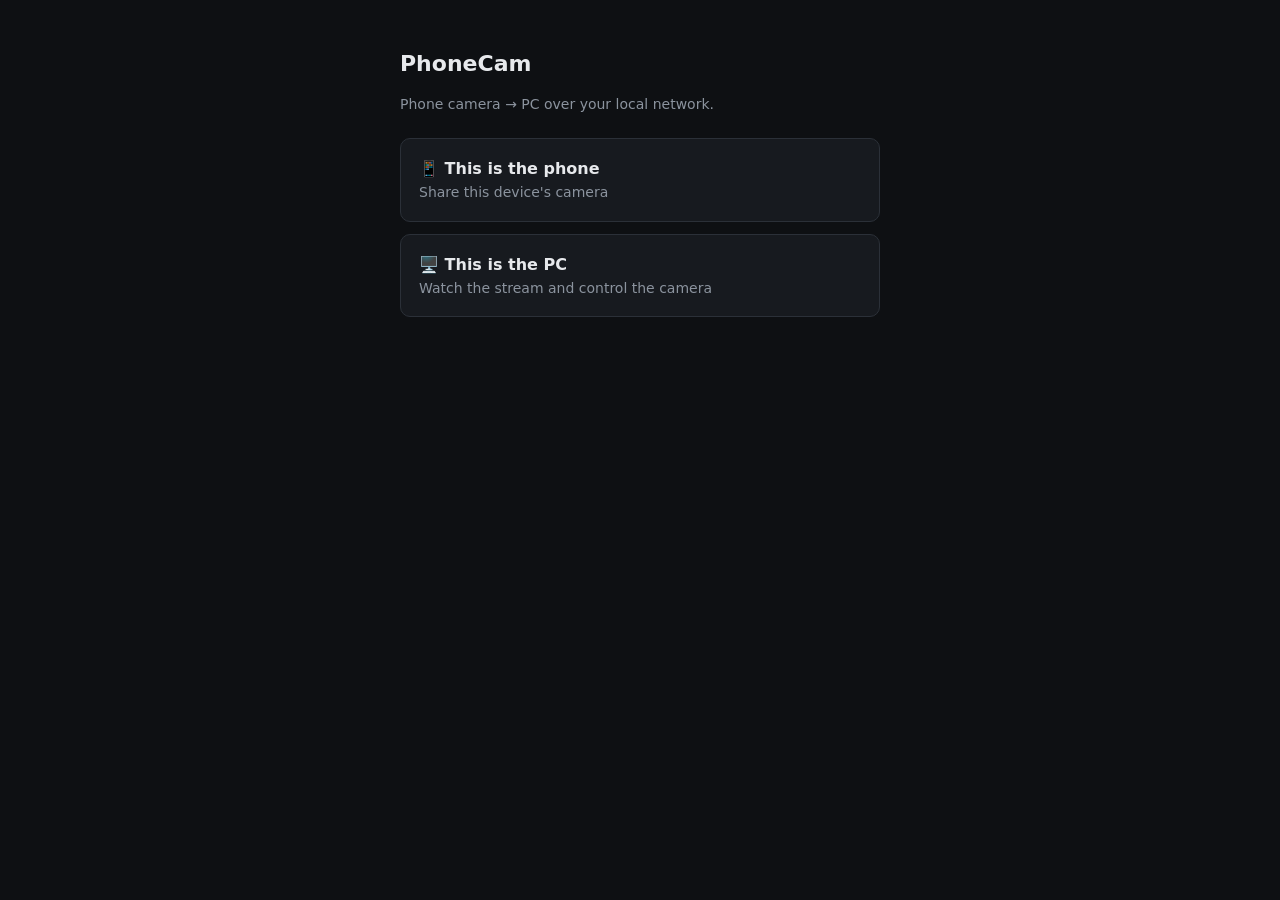
<file: static/index.html>
<!doctype html>
<html lang="en">
<head>
  <meta charset="utf-8">
  <meta name="viewport" content="width=device-width, initial-scale=1">
  <title>PhoneCam</title>
  <link rel="stylesheet" href="/static/style.css">
</head>
<body>
  <main class="landing">
    <h1>PhoneCam</h1>
    <p class="muted">Phone camera → PC over your local network.</p>
    <div class="cards">
      <a class="card" href="/phone"><b>📱 This is the phone</b><span class="muted">Share this device's camera</span></a>
      <a class="card" href="/viewer"><b>🖥️ This is the PC</b><span class="muted">Watch the stream and control the camera</span></a>
    </div>
  </main>
</body>
</html>
</file>
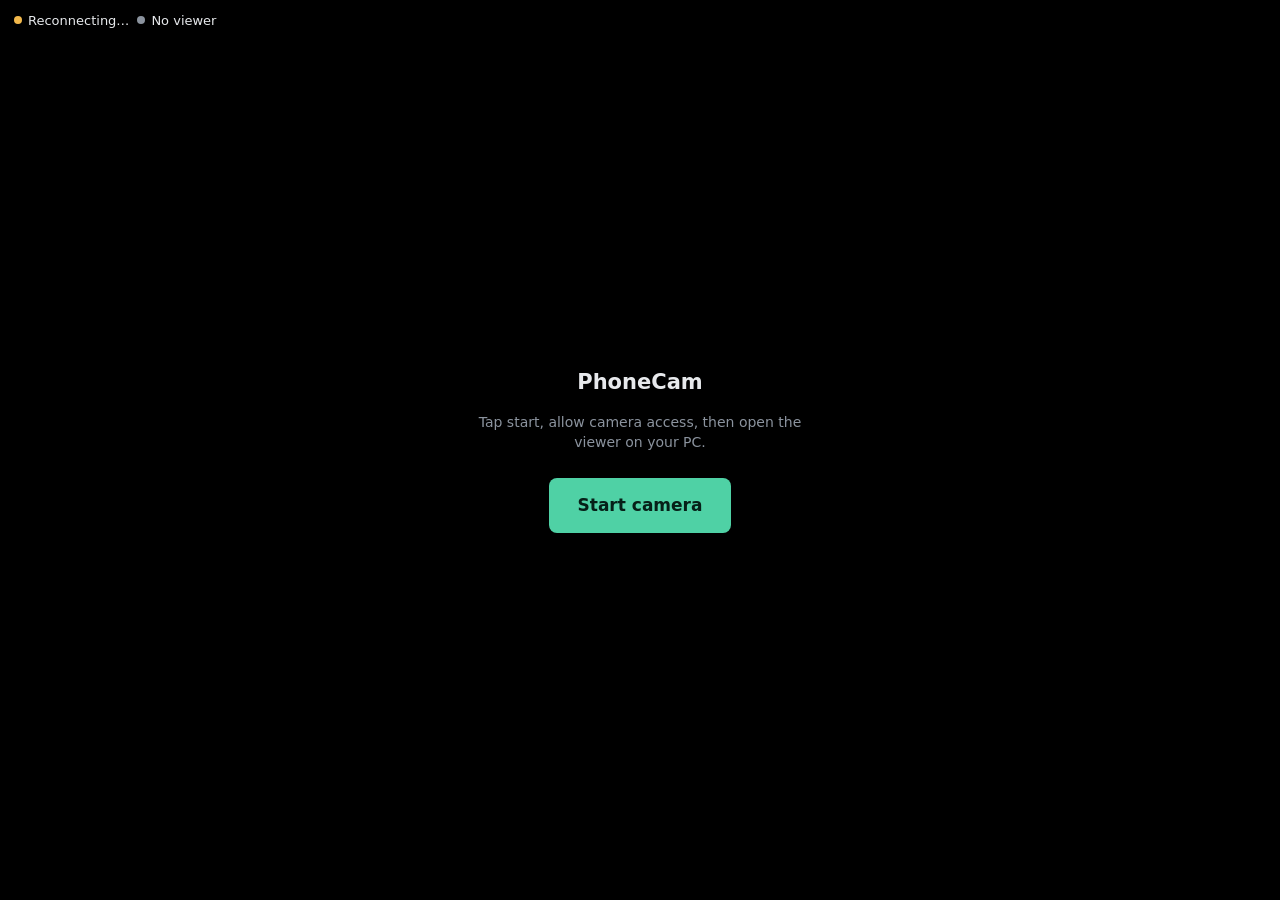
<file: static/phone.html>
<!doctype html>
<html lang="en">
<head>
  <meta charset="utf-8">
  <meta name="viewport" content="width=device-width, initial-scale=1, viewport-fit=cover">
  <meta name="theme-color" content="#000000">
  <title>PhoneCam · Phone</title>
  <link rel="stylesheet" href="/static/style.css">
</head>
<body class="phone">
  <video id="preview" autoplay playsinline muted></video>
  <div id="dimnote" class="dimnote hidden">Preview off (still streaming) — tap Preview to show</div>

  <div class="topbar">
    <span><span id="wsDot" class="dot"></span><span id="wsText">Connecting…</span></span>
    <span><span id="peerDot" class="dot"></span><span id="peerText">No viewer</span></span>
    <span id="actual" class="stat mono muted"></span>
  </div>

  <div id="startScreen" class="center">
    <div class="box">
      <h2 style="margin:0 0 6px">PhoneCam</h2>
      <p class="muted" id="startHint">Tap start, allow camera access, then open the viewer on your PC.</p>
      <button id="startBtn" class="primary">Start camera</button>
    </div>
  </div>

  <div id="error" class="error hidden"></div>

  <div class="bottombar hidden" id="controls">
    <button id="flipBtn">⟲ Flip</button>
    <button id="torchBtn" class="hidden">🔦 Torch</button>
    <button id="previewBtn" class="on">Preview</button>
  </div>

  <script type="module" src="/static/phone.js"></script>
</body>
</html>
</file>
<file: static/style.css>
:root {
  --bg: #0e1013;
  --panel: #171a1f;
  --panel-2: #1f2329;
  --line: #2b3038;
  --text: #e7e9ec;
  --muted: #8b939e;
  --accent: #4fd1a5;
  --warn: #f2b84b;
  --bad: #f06b6b;
  --radius: 10px;
  color-scheme: dark;
}

* { box-sizing: border-box; }
html, body { margin: 0; height: 100%; }
body {
  background: var(--bg);
  color: var(--text);
  font: 14px/1.45 system-ui, -apple-system, "Segoe UI", Roboto, sans-serif;
}
button, select, input { font: inherit; color: inherit; }
button {
  background: var(--panel-2);
  border: 1px solid var(--line);
  border-radius: 8px;
  padding: 8px 12px;
  cursor: pointer;
}
button:hover { border-color: var(--muted); }
button.primary { background: var(--accent); color: #062018; border-color: transparent; font-weight: 600; }
button.on { border-color: var(--accent); color: var(--accent); }
button:disabled { opacity: .45; cursor: default; }
select {
  background: var(--panel-2);
  border: 1px solid var(--line);
  border-radius: 8px;
  padding: 6px 8px;
  width: 100%;
}
input[type=range] { width: 100%; accent-color: var(--accent); }
input[type=checkbox] { accent-color: var(--accent); width: 16px; height: 16px; }

.dot { display: inline-block; width: 8px; height: 8px; border-radius: 50%; background: var(--muted); margin-right: 6px; vertical-align: 1px; }
.dot.ok { background: var(--accent); }
.dot.wait { background: var(--warn); }
.dot.bad { background: var(--bad); }
.muted { color: var(--muted); }
.mono { font-family: ui-monospace, "SF Mono", Consolas, monospace; font-size: 12.5px; }
.hidden { display: none !important; }

/* ---------- landing ---------- */
.landing { max-width: 520px; margin: 0 auto; padding: 48px 20px; }
.landing h1 { font-size: 22px; margin: 0 0 6px; }
.landing .cards { display: grid; gap: 12px; margin-top: 24px; }
.landing a.card {
  display: block; padding: 18px; border: 1px solid var(--line); border-radius: var(--radius);
  background: var(--panel); color: var(--text); text-decoration: none;
}
.landing a.card:hover { border-color: var(--accent); }
.landing a.card b { display: block; font-size: 16px; margin-bottom: 2px; }

/* ---------- phone ---------- */
body.phone { overflow: hidden; background: #000; }
.phone #preview {
  position: fixed; inset: 0; width: 100%; height: 100%; object-fit: contain; background: #000;
}
.phone .topbar, .phone .bottombar {
  position: fixed; left: 0; right: 0; padding: 12px 14px;
  display: flex; gap: 8px; align-items: center;
  background: linear-gradient(rgba(0,0,0,.75), rgba(0,0,0,0));
  padding-top: max(12px, env(safe-area-inset-top));
}
.phone .topbar { top: 0; flex-wrap: wrap; font-size: 13px; }
.phone .topbar .stat { margin-left: auto; }
.phone .bottombar {
  bottom: 0; justify-content: center;
  background: linear-gradient(rgba(0,0,0,0), rgba(0,0,0,.75));
  padding-bottom: max(18px, env(safe-area-inset-bottom));
}
.phone .bottombar button { padding: 12px 16px; background: rgba(30,34,40,.85); }
.phone .center {
  position: fixed; inset: 0; display: grid; place-items: center; text-align: center; padding: 24px;
}
.phone .center .box { max-width: 340px; }
.phone .center button.primary { font-size: 17px; padding: 14px 28px; margin-top: 12px; }
.phone .error {
  position: fixed; left: 12px; right: 12px; top: 60px; padding: 10px 12px; border-radius: 8px;
  background: rgba(120, 30, 30, .9); font-size: 13px;
}
.phone.dimmed #preview { opacity: 0; }
.phone .dimnote { position: fixed; inset: 0; display: grid; place-items: center; color: var(--muted); pointer-events: none; }

/* ---------- viewer ---------- */
body.viewer { display: grid; grid-template-columns: 1fr 320px; height: 100vh; overflow: hidden; }
.viewer .stage { position: relative; background: #000; overflow: hidden; display: grid; place-items: center; }
.viewer .stage video {
  position: absolute; left: 50%; top: 50%; width: 100%; height: 100%;
  transform: translate(-50%, -50%); object-fit: contain;
}
.viewer .stage.cover video { object-fit: cover; }
.viewer .overlay {
  position: absolute; left: 12px; top: 12px; padding: 4px 8px; border-radius: 6px;
  background: rgba(0,0,0,.55); font-size: 12px; pointer-events: none;
}
.viewer .rec { position: absolute; right: 12px; top: 12px; color: var(--bad); font-weight: 600; font-size: 13px; }
.viewer .waiting { position: absolute; inset: 0; display: grid; place-items: center; text-align: center; padding: 24px; }
.viewer .waiting img { width: 220px; height: 220px; background: #fff; border-radius: 8px; padding: 6px; margin: 14px auto; display: block; }
.viewer .waiting .url { user-select: all; }

.viewer aside {
  background: var(--panel); border-left: 1px solid var(--line); overflow-y: auto; padding: 14px;
}
.viewer section { border-bottom: 1px solid var(--line); padding: 12px 0; }
.viewer section:first-child { padding-top: 0; }
.viewer section:last-child { border-bottom: 0; }
.viewer h2 { font-size: 11px; letter-spacing: .08em; text-transform: uppercase; color: var(--muted); margin: 0 0 10px; font-weight: 600; }
.viewer .row { display: grid; grid-template-columns: 92px 1fr; gap: 8px; align-items: center; margin-bottom: 8px; }
.viewer .row > label { color: var(--muted); }
.viewer .row .val { text-align: right; }
.viewer .btns { display: flex; flex-wrap: wrap; gap: 6px; }
.viewer .btns button { flex: 1 1 auto; }
.viewer .seg { display: flex; gap: 0; }
.viewer .seg button { flex: 1; border-radius: 0; padding: 6px 4px; font-size: 12.5px; }
.viewer .seg button:first-child { border-radius: 8px 0 0 8px; }
.viewer .seg button:last-child { border-radius: 0 8px 8px 0; }
.viewer .seg button + button { border-left: 0; }
.viewer .hint { font-size: 12px; color: var(--muted); margin-top: 4px; }
.viewer .stats { display: grid; grid-template-columns: auto 1fr; gap: 2px 12px; }
.viewer .stats span:nth-child(odd) { color: var(--muted); }
.viewer .err { color: var(--bad); font-size: 12.5px; margin-top: 6px; }
.viewer .slider-row { display: grid; grid-template-columns: 1fr 74px; gap: 8px; align-items: center; }

body.viewer.clean { grid-template-columns: 1fr; background: transparent; }
body.viewer.clean aside, body.viewer.clean .overlay, body.viewer.clean .waiting { display: none; }
body.viewer.clean .stage { background: transparent; }
body.viewer.nopanel { grid-template-columns: 1fr; }
body.viewer.nopanel aside { display: none; }

@media (max-width: 760px) {
  body.viewer { grid-template-columns: 1fr; grid-template-rows: 45vh 1fr; height: auto; min-height: 100vh; overflow: auto; }
  .viewer aside { border-left: 0; border-top: 1px solid var(--line); }
}
</file>
